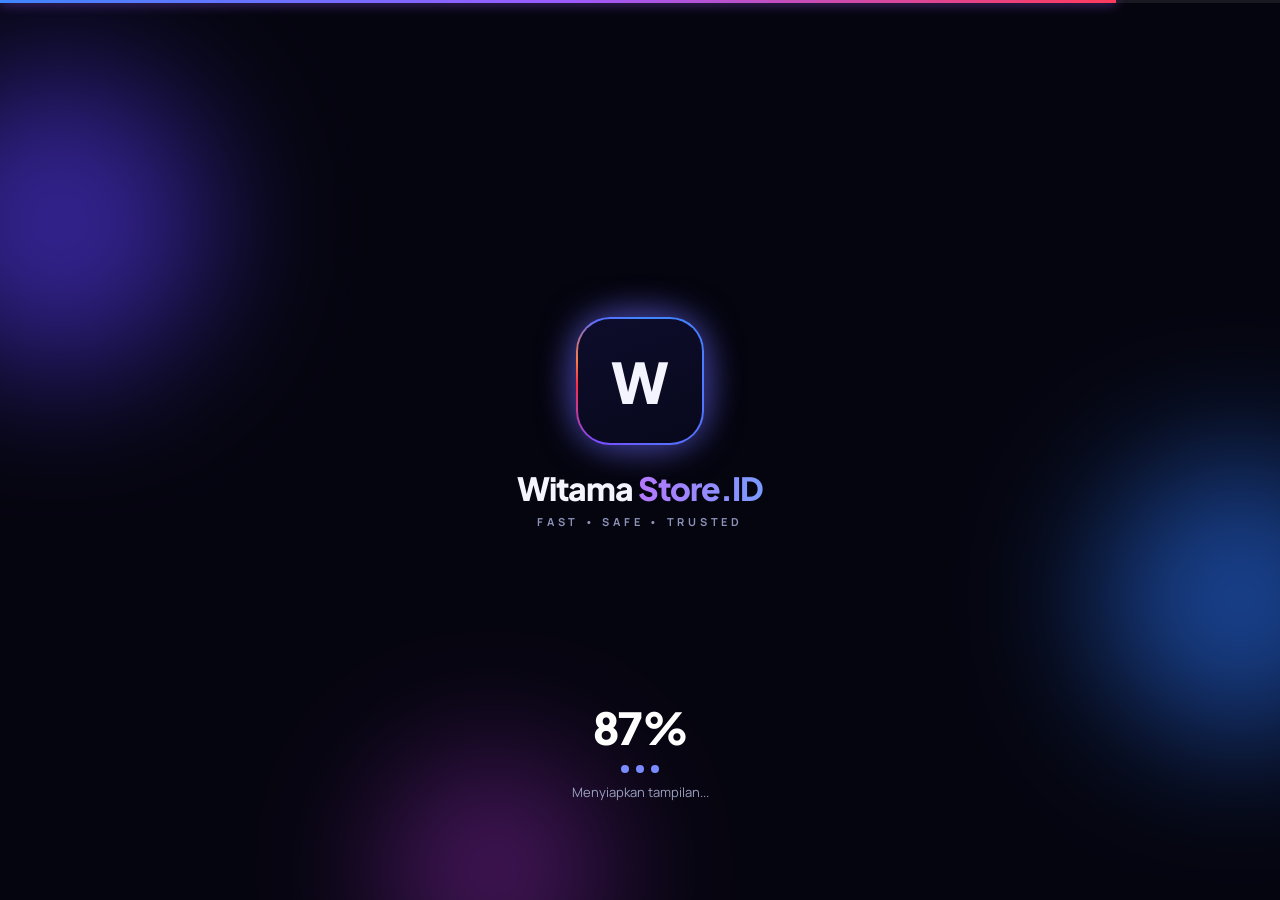
<file: index.html>
<!doctype html>
<html lang="id"><head><meta charset="utf-8"><meta name="viewport" content="width=device-width,initial-scale=1,viewport-fit=cover">
<title>Witama Store.ID — Katalog</title>
<link rel="preconnect" href="https://fonts.googleapis.com"><link rel="preconnect" href="https://fonts.gstatic.com" crossorigin>
<link href="https://fonts.googleapis.com/css2?family=Manrope:wght@400;500;600;700;800&family=Plus+Jakarta+Sans:wght@600;700;800&display=swap" rel="stylesheet">
<link rel="stylesheet" href="style.css?v=20261004-v17"></head>
<body class="site-page">
<svg width="0" height="0" style="position:absolute"><defs><linearGradient id="wg" x1="0" y1="0" x2="1" y2="1"><stop offset="0" stop-color="#7a4dff"/><stop offset="1" stop-color="#3f86ff"/></linearGradient></defs><symbol id="w" viewBox="0 0 130 110"><path fill="url(#wg)" d="M6 12h30l15 58 14-38h0l14 38 15-58h30l-33 92H78L65 68 52 104H39z"/></symbol></svg>
<div id="splash" class="splash"><span class="sp-top"><b id="spFill"></b></span><i class="blob b1"></i><i class="blob b2"></i><i class="blob b3"></i>
<div class="sp-core"><span class="sp-glow"></span><div class="sp-logo neon" id="spLogo"><span>W</span></div><h2 id="spBrand">Witama <i>Store.ID</i></h2><p class="sp-tag">FAST • SAFE • TRUSTED</p></div>
<div class="sp-foot"><b id="spPct">0%</b><div class="dots"><i></i><i></i><i></i></div><span id="spText">Menyiapkan tampilan...</span></div></div>
<div id="wall" class="wall"></div>
<div class="app">
<!-- BERANDA -->
<section id="vHome" class="view">
  <header class="bar"><a class="brand" href="index.html"><span class="brand-logo neon"><span>W</span></span><b class="brand-name">Witama <i>Store.ID</i></b></a></header>
  <p id="homeDesc" class="home-desc">Solusi digital terbaik untuk kebutuhan online kamu.</p>
  <div id="homeGrid" class="grid2"></div><div id="empty" class="empty hidden">Belum ada katalog aktif.</div>
</section>
<!-- DETAIL -->
<section id="vDet" class="view hidden">
  <header class="bar"><a class="brand" href="index.html"><span class="brand-logo neon"><span>W</span></span><b class="brand-name">Witama <i>Store.ID</i></b></a><div class="bar-r"><a class="pill sq" href="index.html" data-home aria-label="Tutup">×</a></div></header>
  <div class="head-txt"><button id="dToggle" class="d-toggle" type="button"><h2 id="dTitle"></h2><span>⌄</span></button><div id="dDesc" class="dd hidden"></div></div>
  <div class="d-art neon"><i class="badge">Rekomendasi</i><img id="dImg" alt=""><div id="dPh" class="ph"><svg viewBox="0 0 130 110"><use href="#w"/></svg></div></div>
  <h3 class="d-h">Detail Katalog</h3>
  <div class="feat"><span>◈</span><div><b>Akses Cepat</b><small>Proses langsung dalam hitungan detik</small></div></div>
  <div class="feat"><span>🔒</span><div><b>Aman &amp; Terpercaya</b><small>Data anda selalu terlindungi</small></div></div>
  <div class="feat"><span>◆</span><div><b>Harga Terbaik</b><small>Kualitas premium dengan harga bersahabat</small></div></div>
  <button id="openProduct" class="btn-main">⚡ Buka Katalog →</button>
</section>
<footer class="foot">© <span id="yr"></span> <b id="footBrand">Witama Store.ID</b>. All rights reserved.</footer>
</div>
<script src="data.js?v=20261004-v17"></script><script src="script.js?v=20261004-v17"></script>
</body></html>
</file>
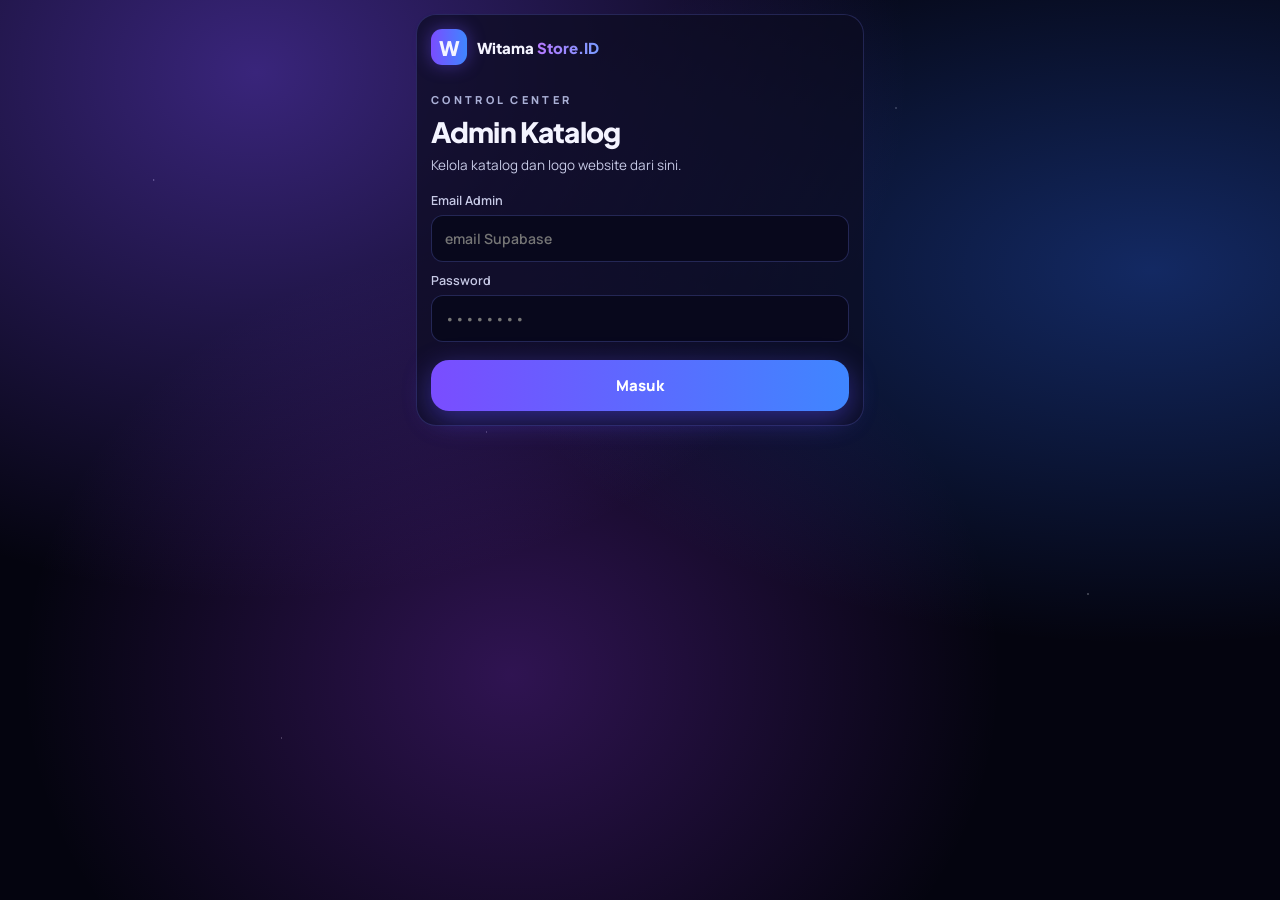
<file: admin.html>
<!doctype html>
<html lang="id"><head><meta charset="utf-8"><meta name="viewport" content="width=device-width,initial-scale=1,viewport-fit=cover">
<title>Admin — Witama Store.ID</title>
<link rel="preconnect" href="https://fonts.googleapis.com"><link rel="preconnect" href="https://fonts.gstatic.com" crossorigin>
<link href="https://fonts.googleapis.com/css2?family=Manrope:wght@400;500;600;700;800&family=Plus+Jakarta+Sans:wght@600;700;800&display=swap" rel="stylesheet">
<link rel="stylesheet" href="style.css?v=20261004-v17"></head>
<body class="admin-page"><svg width="0" height="0" style="position:absolute"><defs><linearGradient id="wg" x1="0" y1="0" x2="1" y2="1"><stop offset="0" stop-color="#7a4dff"/><stop offset="1" stop-color="#3f86ff"/></linearGradient></defs><symbol id="w" viewBox="0 0 130 110"><path fill="url(#wg)" d="M6 12h30l15 58 14-38h0l14 38 15-58h30l-33 92H78L65 68 52 104H39z"/></symbol></svg>
<div class="app">
<div id="loginView" class="view"><div class="panel">
  <a class="brand" href="index.html"><span class="brand-logo"><span>W</span></span><b class="brand-name">Witama <i>Store.ID</i></b></a>
  <div class="head-txt" style="padding:22px 0 8px"><span class="eyebrow">CONTROL CENTER</span><h2>Admin Katalog</h2><p>Kelola katalog dan logo website dari sini.</p></div>
  <div id="loginError" class="notice error hidden"></div><div id="loginInfo" class="notice hidden"></div>
  <form id="loginForm" novalidate>
    <label>Email Admin<input id="loginUser" type="email" autocomplete="username" placeholder="email Supabase" autocapitalize="none" spellcheck="false"></label>
    <label>Password<input id="loginPass" type="password" autocomplete="current-password" placeholder="••••••••"></label>
    <button id="loginBtn" type="submit" class="btn-main">Masuk</button></form></div></div>

<div id="adminView" class="view hidden">
<header class="bar"><span class="brand"><span class="brand-logo" id="adminLogo"><span>W</span></span><b class="brand-name">Witama <i>Store.ID</i> <small>| Admin Panel</small></b></span><div class="bar-r"><a class="pill" href="index.html">Lihat Website ↗</a></div></header>
<div id="notice" class="notice hidden"></div>
<div class="stats"><div><small>Katalog</small><b id="totalStat">0</b></div><div><small>Aktif</small><b id="activeStat">0</b></div><div><small>Nonaktif</small><b id="inactiveStat">0</b></div></div>

<section class="panel"><h3>Pengaturan Logo</h3>
 <div class="sub"><b>Logo Kecil</b><small>Untuk navigasi website (navbar).</small>
  <div class="logo-row"><div class="lp"><img id="smallLogoPreview" alt=""><span id="smallLogoEmpty">W</span></div><label class="up">▣ Pilih Foto<input id="smallLogoFile" type="file" accept="image/*"></label><button id="delSmall" class="trash" aria-label="Hapus">🗑</button></div></div>
 <div class="sub"><b>Logo Besar / Background</b><small>Jadi wallpaper layar penuh di website.</small>
  <div class="logo-row"><div class="lp big"><img id="largeLogoPreview" alt=""><span id="largeLogoEmpty">W</span></div><label class="up">▣ Pilih Foto<input id="largeLogoFile" type="file" accept="image/*"></label><button id="delLarge" class="trash" aria-label="Hapus">🗑</button></div></div>
 <button id="saveLogos" class="btn-main sm">Simpan Logo</button>
</section>
<section class="panel"><h3>Pengaturan Kartu</h3>
 <div class="sub"><b>Label Kartu</b><small>Tampil di bawah nama katalog. Kosongkan untuk menyembunyikan.</small><input id="fCardLabel" placeholder="Credits By Witama Store.ID"></div>
 <div class="sub"><b>Wallpaper Kartu</b><small>Pilih bawaan, atau upload foto sendiri.</small><div id="bgChips" class="chips"></div>
  <div class="logo-row" style="margin-top:10px"><label class="up">▣ Upload Foto<input id="cardBgFile" type="file" accept="image/*"></label><button id="delCardBg" type="button" class="trash" aria-label="Hapus foto">🗑</button></div></div>
 <div class="sub"><b>Pratinjau</b><div class="grid2"><div class="card neon prev"><span class="ci"><svg viewBox="0 0 130 110"><use href="#w"/></svg></span><div class="ct"><b>Contoh Judul</b><em class="lab" id="prevLab"></em></div><span class="go">→</span></div></div></div>
 <button id="saveCard" class="btn-main sm">Simpan Perubahan</button></section>
<section class="panel"><h3>Pengaturan Umum</h3>
 <details class="sub" open><summary><b>Informasi Website</b><small>Edit judul, deskripsi, dan pengaturan lainnya.</small></summary><label>Nama Website<input id="fBrand" placeholder="Witama Store.ID"></label><label>Deskripsi Website (tampil di beranda)<textarea id="fSiteDesc" placeholder="Solusi digital terbaik untuk kebutuhan online kamu."></textarea></label></details>
 <button id="saveGeneral" class="btn-main sm">Simpan Perubahan</button></section>

<section class="panel"><div class="sec-head"><b>KATALOG</b><span id="productCount">0 katalog</span></div><button id="addBtn" class="btn-main sm">＋ Tambah Katalog</button><div id="adminList" class="admin-list"></div></section>
<footer><button id="logoutBtn" class="pill">Keluar</button></footer></div>

<div id="modal" class="sheet hidden"><div class="app"><header class="bar"><b id="modalTitle" class="brand-name">Tambah Katalog</b><div class="bar-r"><button id="closeModal" class="pill sq" type="button">×</button></div></header>
<form id="productForm" onsubmit="return false"><input type="hidden" id="editId">
 <div class="panel"><label>Nama Katalog<input id="fTitle" required placeholder="Masukkan nama katalog..."></label>
  <label>Deskripsi<textarea id="fDesc" required placeholder="Deskripsi katalog..."></textarea></label>
  <label>Link Tujuan<input id="fLink" type="url" required placeholder="https://contoh.com"></label>
  </div>
 <div class="panel"><b>Foto Katalog</b><label class="drop"><img id="fImagePreview" alt=""><span id="fImageEmpty"><i>⇪</i><b>Pilih Foto</b><small>Tekan untuk memilih dari galeri</small></span><input id="fImageFile" type="file" accept="image/*"></label></div>
 <div class="panel sw"><b>Status</b><label class="switch"><input type="checkbox" id="fActive" checked><i></i></label></div>
 <button class="btn-main">▣ Simpan</button></form></div></div>
</div>
<script src="data.js?v=20261004-v17"></script><script src="admin.js?v=20261004-v17"></script></body></html>
</file>
<file: style.css>
:root{--text:#f4f4ff;--muted:#9aa0c0;--p:#8a5cff;--b:#3f86ff;--danger:#ff7187;--ok:#72e0ad;--font:'Manrope',system-ui,sans-serif;--disp:'Plus Jakarta Sans',var(--font);--grad:linear-gradient(90deg,#7a4dff,#3f86ff);--edge:linear-gradient(135deg,#4f8dff,#9b5cff 55%,#d45bff)}
*{box-sizing:border-box;-webkit-tap-highlight-color:transparent}html{scroll-behavior:smooth}
body{margin:0;color:var(--text);font-family:var(--font);background:#04040f}
body:before{content:"";position:fixed;inset:0;z-index:-1;background:radial-gradient(ellipse at 20% 8%,rgba(122,77,255,.45),transparent 45%),radial-gradient(ellipse at 90% 30%,rgba(47,110,255,.35),transparent 42%),radial-gradient(ellipse at 40% 75%,rgba(160,60,255,.28),transparent 45%),radial-gradient(1.2px 1.2px at 12% 20%,#fff8,transparent),radial-gradient(1px 1px at 70% 12%,#fff9,transparent),radial-gradient(1px 1px at 38% 48%,#fff7,transparent),radial-gradient(1.2px 1.2px at 85% 66%,#fff8,transparent),radial-gradient(1px 1px at 22% 82%,#fff7,transparent),#04040f}
a{color:inherit;text-decoration:none}button,input,textarea{font:inherit;color:inherit}button{cursor:pointer}.hidden{display:none!important}
.app{width:min(100%,480px);margin:auto;padding:max(14px,env(safe-area-inset-top)) 16px 28px;min-height:100vh}
.view{animation:in .25s ease}@keyframes in{from{opacity:0;transform:translateY(6px)}}
.bar{display:flex;align-items:center;justify-content:space-between;gap:8px;padding:10px 12px;border:1px solid rgba(120,130,255,.22);border-radius:20px;background:rgba(14,14,36,.6);backdrop-filter:blur(14px);margin-bottom:18px}
.brand{display:flex;align-items:center;gap:10px;min-width:0}.brand-logo{width:36px;height:36px;border-radius:11px;display:grid;place-items:center;overflow:hidden;background:var(--grad);box-shadow:0 0 18px rgba(110,80,255,.45);flex:none}.brand-logo span{font:800 20px var(--disp)}.brand-logo img{width:100%;height:100%;object-fit:cover}
.brand-name{font:800 15px var(--disp);white-space:nowrap}.brand-name small{font-weight:600;color:var(--muted)}i{font-style:normal}.brand-name i,h1 i{background:linear-gradient(90deg,#b678ff,#7a9bff);-webkit-background-clip:text;background-clip:text;color:transparent}
.bar-r{display:flex;gap:8px}.pill{border:1px solid rgba(120,130,255,.3);background:rgba(30,32,70,.55);border-radius:12px;padding:8px 12px;font-size:11px;font-weight:700;color:#cfd3ff}.pill.sq{width:38px;height:38px;padding:0;display:grid;place-items:center;font-size:20px;line-height:1}
.hero{text-align:left;padding:6px 4px 24px}.hero-art{height:210px;display:grid;place-items:center;margin-bottom:6px;filter:drop-shadow(0 0 30px rgba(120,80,255,.7))}.hero-art svg{height:170px;width:auto}.hero-art img{max-height:210px;max-width:100%;border-radius:22px;object-fit:contain}
.eyebrow,.sec-head b{font-size:11px;letter-spacing:.3em;font-weight:800;color:#aab0d6}
.hero h1{font:800 38px/1.05 var(--disp);letter-spacing:-.04em;margin:8px 0 6px}.hero p{margin:0 0 18px;color:#c7cae6;font-size:14px}
.cta-line{display:flex;align-items:center;gap:12px;padding:10px 16px 10px 10px;border-radius:18px;border:1.5px solid transparent;background:linear-gradient(#0c0c26,#0c0c26) padding-box,var(--edge) border-box;box-shadow:0 0 22px rgba(110,80,255,.35)}.cta-ic{width:34px;height:34px;border-radius:50%;display:grid;place-items:center;background:rgba(120,90,255,.3)}.cta-line b{flex:1;font-size:15px;color:#c9b6ff}.cta-line em{font-style:normal;color:#c9b6ff}
.sec-head{display:flex;justify-content:space-between;align-items:center;margin:8px 4px 12px}.sec-head a,.sec-head span{font-size:12px;color:#b9a2ff;font-weight:600}
.neon{border:1.5px solid transparent;background:linear-gradient(160deg,#0d0d2c,#08081c) padding-box,var(--edge) border-box;box-shadow:0 0 20px rgba(100,80,255,.35),inset 0 0 24px rgba(80,70,255,.12)}
.grid2{display:grid;grid-template-columns:1fr 1fr;gap:12px}.card{position:relative;border-radius:22px;padding:14px 12px 12px;display:flex;flex-direction:column;gap:8px;min-height:128px}.ci{width:60px;height:60px;border-radius:16px;overflow:hidden;display:grid;place-items:center}.ci img,.ri img{width:100%;height:100%;object-fit:cover}.ci svg,.ri svg{width:70%}.card b{font-size:13px;padding-right:34px}
.go{width:30px;height:30px;border-radius:50%;display:grid;place-items:center;background:linear-gradient(135deg,#7a4dff,#4e8cff);font-size:14px;flex:none}.card .go{position:absolute;right:10px;bottom:10px}
.head-txt{padding:4px 4px 16px}.head-txt h2{font:800 28px/1.1 var(--disp);letter-spacing:-.03em;margin:8px 0}.head-txt p{margin:0;color:#c7cae6;font-size:13.5px}
.list{display:grid;gap:12px}.row{display:flex;align-items:center;gap:14px;padding:12px;border-radius:22px}.ri{width:64px;height:64px;border-radius:16px;overflow:hidden;display:grid;place-items:center;flex:none}.row div{flex:1;min-width:0}.row b{display:block;font-size:14px}.row small{display:block;color:var(--muted);font-size:11.5px;margin-top:3px;overflow:hidden;text-overflow:ellipsis;white-space:nowrap}
.d-art{position:relative;border-radius:22px;overflow:hidden;aspect-ratio:16/10;display:grid;place-items:center;margin-bottom:16px}.d-art img{width:100%;height:100%;object-fit:cover}.ph svg{width:90px}.badge{position:absolute;right:10px;top:10px;z-index:2;font-size:10px;padding:5px 10px;border-radius:10px;background:rgba(10,10,30,.75);border:1px solid rgba(160,150,255,.4)}
.d-h{font:700 16px var(--disp);padding-bottom:8px;margin:6px 4px 10px;border-bottom:1px solid rgba(120,130,255,.3)}
.feat{display:flex;gap:12px;align-items:center;padding:8px 4px}.feat span{width:40px;height:40px;border-radius:12px;display:grid;place-items:center;background:rgba(80,80,170,.35);border:1px solid rgba(130,130,255,.25)}.feat b{display:block;font-size:14px}.feat small{color:var(--muted);font-size:11.5px}
.btn-main{display:block;width:100%;margin-top:18px;padding:15px;border:0;border-radius:18px;background:var(--grad);color:#fff;font-weight:800;font-size:15px;box-shadow:0 8px 28px rgba(90,80,255,.45)}.btn-main.sm{padding:12px;font-size:14px;border-radius:14px;margin-top:12px}.btn-main:disabled{opacity:.6}
.empty{text-align:center;color:var(--muted);padding:30px}footer{text-align:center;color:#6f7498;font-size:11px;padding:26px 0 8px}
/* admin */
.panel{border:1px solid rgba(120,130,255,.22);border-radius:20px;background:rgba(12,12,32,.7);padding:14px;margin-bottom:14px}.panel h3{margin:0 0 12px;font:700 15px var(--disp)}
.stats{display:grid;grid-template-columns:repeat(3,1fr);gap:10px;margin-bottom:14px}.stats div{border:1px solid rgba(120,130,255,.22);border-radius:16px;background:rgba(12,12,32,.7);padding:12px}.stats small{color:var(--muted);font-size:12px}.stats b{display:block;font:800 26px var(--disp)}
.sub{border:1px solid rgba(120,130,255,.2);border-radius:14px;padding:12px;margin-bottom:10px;background:rgba(8,8,24,.6)}.sub>b,summary b{display:block;font-size:13px}.sub small{display:block;color:var(--muted);font-size:11px;margin:2px 0 8px}summary{cursor:pointer;list-style:none}
.logo-row{display:flex;align-items:center;gap:10px}.lp{width:60px;height:60px;border-radius:14px;overflow:hidden;display:grid;place-items:center;background:var(--grad);font:800 28px var(--disp);flex:none}.lp.big{width:92px;background:#0d0d2c;border:1px solid rgba(120,130,255,.3)}.lp img{width:100%;height:100%;object-fit:cover}
.up{position:relative;padding:9px 14px;border-radius:10px;border:1px solid rgba(100,140,255,.5);background:rgba(40,60,140,.35);font-size:12px;font-weight:700;color:#bcd0ff;cursor:pointer}input[type=file]{position:absolute;inset:0;opacity:0;width:100%;height:100%;cursor:pointer}.trash{margin-left:auto;width:36px;height:36px;border-radius:10px;border:1px solid rgba(120,130,255,.25);background:transparent}
label{display:block;font-size:12.5px;color:#c7cae6;font-weight:600;margin:10px 0 0}input:not([type=file]):not([type=checkbox]),textarea{display:block;width:100%;margin-top:6px;padding:13px;border-radius:12px;border:1px solid rgba(120,130,255,.25);background:#08081c;font-size:14px}textarea{min-height:80px;resize:vertical}input:focus,textarea:focus{outline:1.5px solid #7a6cff}
.drop{position:relative;display:grid;place-items:center;min-height:130px;margin-top:10px;border:1.5px dashed rgba(130,120,255,.5);border-radius:16px;overflow:hidden;text-align:center}.drop img{width:100%;max-height:220px;object-fit:cover}.drop span{padding:16px}.drop i{font-size:30px;color:#b9a2ff}.drop b{display:block;color:#b9a2ff}.drop small{color:var(--muted);font-size:11px}
.sw{display:flex;justify-content:space-between;align-items:center}.switch{position:relative;width:52px;height:30px;margin:0}.switch input{opacity:0;width:0;height:0}.switch i{position:absolute;inset:0;border-radius:99px;background:#2a2c4d;transition:.2s}.switch i:after{content:"";position:absolute;width:24px;height:24px;left:3px;top:3px;border-radius:50%;background:#fff;transition:.2s}.switch input:checked+i{background:var(--grad)}.switch input:checked+i:after{transform:translateX(22px)}
.admin-list{display:grid;gap:10px;margin-top:12px}.admin-item{display:grid;grid-template-columns:52px 1fr;gap:10px;padding:10px;border:1px solid rgba(120,130,255,.2);border-radius:14px;background:rgba(8,8,24,.6)}.admin-item-img{width:52px;height:52px;border-radius:12px;overflow:hidden;display:grid;place-items:center;background:var(--grad);font-weight:800}.admin-item-img img{width:100%;height:100%;object-fit:cover}.admin-item-info b{display:block;font-size:13px}.admin-item-info small{display:block;color:var(--muted);font-size:11px;overflow:hidden;text-overflow:ellipsis;white-space:nowrap}.admin-item-info em{font-style:normal;font-size:11px;font-weight:700}.on{color:var(--ok)}.off{color:var(--danger)}
.admin-item-actions{grid-column:1/-1;display:flex;gap:8px}.admin-item-actions button{flex:1;padding:8px;border-radius:10px;border:1px solid rgba(120,130,255,.3);background:rgba(30,32,70,.55);font-size:12px}.admin-item-actions .danger{color:var(--danger)}
.sheet{position:fixed;inset:0;z-index:50;overflow:auto;background:#04040f}.sheet:before{content:"";position:fixed;inset:0;z-index:-1;background:radial-gradient(ellipse at 20% 8%,rgba(122,77,255,.35),transparent 50%)}
.notice{padding:12px 14px;border-radius:14px;font-size:13px;margin-bottom:12px;border:1px solid}.notice.error{color:#ff9aab;border-color:#7b3348;background:rgba(60,15,30,.6)}.notice.success{color:var(--ok);border-color:#2c6b52;background:rgba(15,50,40,.5)}

.wall{position:fixed;inset:0;z-index:-1;background:center/cover no-repeat}.wall:after{content:"";position:absolute;inset:0;background:linear-gradient(180deg,rgba(4,4,15,.5),rgba(4,4,15,.8))}.has-wall:before{display:none}
@property --ang{syntax:'<angle>';inherits:false;initial-value:0deg}@keyframes spin{to{--ang:360deg}}
.neon{--ang:0deg;--run:conic-gradient(from var(--ang),#3f86ff 0%,#5a6cff 45%,#7a4dff 60%,#ff2b4a 74%,#ff7a45 80%,#5a6cff 90%,#3f86ff 100%);position:relative;border:1.5px solid transparent;background:linear-gradient(160deg,#0d0d2c,#08081c) padding-box,var(--run) border-box;box-shadow:0 0 16px rgba(63,134,255,.25);animation:spin 3.2s linear infinite}
.neon:before{content:"";position:absolute;inset:-2px;border-radius:inherit;background:var(--run);filter:blur(12px);opacity:.45;z-index:-1}
.d-art.neon:before{display:none}
.clamp{display:-webkit-box;-webkit-line-clamp:4;-webkit-box-orient:vertical;overflow:hidden}.head-txt p{white-space:pre-line;overflow-wrap:anywhere}.head-txt h2{overflow-wrap:anywhere}
.more{margin:8px 0 0;padding:0;border:0;background:none;color:#b9a2ff;font-weight:700;font-size:13px}
#notice{position:fixed;top:max(12px,env(safe-area-inset-top));left:50%;transform:translateX(-50%);width:min(440px,calc(100% - 24px));z-index:90;box-shadow:0 8px 30px rgba(0,0,0,.6)}.notice.error{background:#2a0f1b}.notice.success{background:#0c2a22}

.dd{margin-top:2px;color:#d3d6ee;font-size:13.5px;line-height:1.6}.dd.collapsed{max-height:11em;overflow:hidden;-webkit-mask-image:linear-gradient(#000 65%,transparent);mask-image:linear-gradient(#000 65%,transparent)}
.d-intro{margin:0 0 12px;color:#c7cae6}.d-sub{margin:14px 0 8px;font:700 14px var(--disp);color:#fff}
.d-item{display:flex;gap:10px;align-items:flex-start;padding:9px 10px;margin-bottom:8px;border:1px solid rgba(120,130,255,.22);border-radius:14px;background:rgba(14,14,40,.55)}
.d-item .e{width:32px;height:32px;border-radius:10px;display:grid;place-items:center;background:rgba(90,80,190,.35);flex:none;font-size:16px}.d-item b{display:block;font-size:13px;color:#fff}.d-item small{display:block;color:var(--muted);font-size:12px;line-height:1.45;margin-top:1px}

html,body{overflow-x:hidden;max-width:100%}.app{max-width:100%;overflow-x:clip}
.admin-item{grid-template-columns:52px minmax(0,1fr)}.admin-item>*,.row>*,.feat>*,.d-item>*{min-width:0}.admin-item-info{overflow:hidden}.admin-item-info small{overflow:hidden;text-overflow:ellipsis;white-space:nowrap}
.hero{padding-top:min(32vh,240px)}

.hero{padding-top:6px}
.d-toggle{display:flex;align-items:center;justify-content:space-between;gap:12px;width:100%;text-align:left;padding:14px 16px;border-radius:18px;border:1px solid rgba(130,130,255,.3);background:rgba(14,14,40,.6);backdrop-filter:blur(10px)}
.d-toggle h2{margin:0;font:800 22px/1.15 var(--disp);letter-spacing:-.02em;overflow-wrap:anywhere}.d-toggle span{font-size:20px;color:#b9a2ff;transition:transform .2s;flex:none}.d-toggle.open span{transform:rotate(180deg)}
.dd:not(.hidden){margin-top:14px;animation:in .25s ease}

.home-desc{margin:2px 4px 20px;font-size:15px;line-height:1.5;color:#dfe2f7}.grid2{grid-template-columns:repeat(2,minmax(0,1fr))}



.site-page .bar{background:none;border:0;backdrop-filter:none;padding:0 2px;margin-bottom:16px;justify-content:space-between}
.site-page .brand{gap:14px}.site-page .brand-logo{width:76px;height:76px;border-radius:22px}.site-page .brand-logo span{font-size:38px}
.site-page .brand-name{font-size:21px;letter-spacing:-.02em;text-shadow:0 2px 12px rgba(0,0,0,.6)}

/* splash */
.splash{position:fixed;inset:0;z-index:200;display:grid;place-items:center;overflow:hidden;background:#05050f;transition:transform .85s cubic-bezier(.77,0,.18,1),opacity .85s}.splash.out{transform:translateY(-100%);opacity:.3;pointer-events:none}
.sp-top{position:absolute;left:0;top:0;width:100%;height:3px;background:rgba(255,255,255,.08);z-index:3}.sp-top b{display:block;height:100%;width:0;background:linear-gradient(90deg,#3f86ff,#9b5cff,#ff3b5c);box-shadow:0 0 12px #9b5cff;transition:width .35s}
.blob{position:absolute;border-radius:50%;filter:blur(70px);opacity:.55;animation:drift 9s ease-in-out infinite}.b1{width:300px;height:300px;background:#5b3dff;left:-90px;top:8%}.b2{width:280px;height:280px;background:#2b78ff;right:-100px;bottom:18%;animation-delay:-3s}.b3{width:220px;height:220px;background:#d13bff;left:30%;bottom:-80px;animation-delay:-6s;opacity:.35}
@keyframes drift{50%{transform:translate(30px,-40px) scale(1.15)}}@keyframes pulse{50%{transform:scale(1.12);opacity:.7}}@keyframes bob{50%{transform:translateY(-8px)}}
.sp-core{position:relative;display:flex;flex-direction:column;align-items:center;text-align:center;margin-top:-6vh}
.sp-glow{position:absolute;top:-32px;width:190px;height:190px;border-radius:34%;background:radial-gradient(circle,rgba(130,100,255,.55),transparent 68%);filter:blur(10px);animation:pulse 2.2s ease-in-out infinite}
.sp-logo{position:relative;width:128px;height:128px;border-radius:34px;overflow:hidden;display:grid;place-items:center;border-width:2.5px;box-shadow:0 0 36px rgba(100,110,255,.55);animation:spin 2.4s linear infinite,bob 3s ease-in-out infinite}.sp-logo:before{display:none}
.sp-logo img{width:100%;height:100%;object-fit:cover}.sp-logo span{font:800 56px var(--disp)}
.splash h2{font:800 32px/1.1 var(--disp);letter-spacing:-.03em;margin:26px 0 8px}.splash h2 i{background:linear-gradient(90deg,#b678ff,#7a9bff);-webkit-background-clip:text;background-clip:text;color:transparent}
.sp-tag{margin:0;font-size:11px;letter-spacing:.34em;color:#8d93b8;font-weight:700}
.sp-foot{position:absolute;bottom:11%;left:0;right:0;display:flex;flex-direction:column;align-items:center;gap:10px;color:#9aa0c0;font-size:13px}.sp-foot b{font:800 44px var(--disp);color:#fff;letter-spacing:-.04em;font-variant-numeric:tabular-nums}
.dots{display:flex;gap:7px}.dots i{width:8px;height:8px;border-radius:50%;background:#7a8bff;animation:dot 1s ease-in-out infinite}.dots i:nth-child(2){animation-delay:.15s}.dots i:nth-child(3){animation-delay:.3s}@keyframes dot{0%,100%{transform:translateY(0);opacity:.4}50%{transform:translateY(-7px);opacity:1}}
/* logo neon + sway */
.site-page .brand-logo:before{display:none}.site-page .brand-logo{box-shadow:0 0 20px rgba(80,120,255,.5)}
@keyframes sway{0%,100%{transform:rotate(-1.4deg) translateY(0)}50%{transform:rotate(1.4deg) translateY(-5px)}}
.site-page .brand-logo,.card.neon{animation:spin 3.2s linear infinite,sway 4s ease-in-out infinite}
@media (prefers-reduced-motion:reduce){.site-page .brand-logo,.card.neon{animation:spin 3.2s linear infinite}.sp,.sp-glow{animation:none}}
/* footer */
.foot{margin-top:34px;padding:22px 8px 6px;border-top:1px solid rgba(130,140,255,.25);text-align:center;color:#9aa0c0;font-size:13px;line-height:1.6}.foot b{background:linear-gradient(90deg,#b678ff,#7a9bff);-webkit-background-clip:text;background-clip:text;color:transparent}
/* goyang lebih kuat */
@keyframes sway{0%,100%{transform:rotate(-3deg) translateY(0)}50%{transform:rotate(3deg) translateY(-9px) scale(1.02)}}
@keyframes swayLogo{0%,100%{transform:rotate(-6deg) translateY(0)}50%{transform:rotate(6deg) translateY(-8px) scale(1.04)}}
.card.neon{animation:spin 3.2s linear infinite,sway 3.2s ease-in-out infinite}
.site-page .brand-logo{animation:spin 3.2s linear infinite,swayLogo 3s ease-in-out infinite}
.grid2{gap:16px}
@media (prefers-reduced-motion:reduce){.site-page .brand-logo,.card.neon{animation:spin 3.2s linear infinite}}

/* kartu: gambar memenuhi kartu */
.grid2 .card{display:block;padding:0;min-height:0;aspect-ratio:3/4}
.card .ci{position:absolute;inset:0;width:auto;height:auto;border-radius:20.5px;overflow:hidden;display:grid;place-items:center;background:linear-gradient(160deg,#16144a,#0a0a24)}
.card .ci img{width:100%;height:100%;object-fit:cover}.card .ci svg{width:44%}
.card .ci:after{content:"";position:absolute;inset:0;background:linear-gradient(180deg,transparent 48%,rgba(4,4,20,.88))}
.card b{position:absolute;left:14px;right:58px;bottom:14px;z-index:2;padding:0;font-size:14px;line-height:1.25;text-shadow:0 2px 10px rgba(0,0,0,.8)}.card .go{z-index:2}
/* kartu: poster di atas, judul di strip bawah (tidak menimpa gambar) */
.grid2 .card{display:grid;grid-template-columns:minmax(0,1fr) auto;grid-template-rows:auto 1fr;aspect-ratio:auto;padding:0}
.card .ci{position:relative;inset:auto;grid-column:1/-1;width:100%;height:auto;aspect-ratio:4/5;border-radius:20px 20px 0 0}.card .ci:after{display:none}
.card b{position:static;align-self:center;padding:12px 4px 12px 14px;font-size:13.5px;line-height:1.3;text-shadow:none;display:-webkit-box;-webkit-line-clamp:2;-webkit-box-orient:vertical;overflow:hidden}
.card .go{position:static;align-self:center;width:32px;height:32px;margin:0 12px 0 6px}
.card b{margin:12px 4px 12px 14px;padding:0;font-size:13px}
.card b{margin:10px 2px 10px 12px;font-size:12.5px;line-height:1.25;-webkit-line-clamp:3}
.card .go{width:28px;height:28px;margin:0 10px 0 4px;font-size:12px}
/* kartu memanjang: foto kotak kiri, judul, panah kanan */
@keyframes swayWide{0%,100%{transform:rotate(-1.4deg) translateY(0)}50%{transform:rotate(1.4deg) translateY(-6px)}}
.grid2{grid-template-columns:minmax(0,1fr);gap:16px}
.grid2 .card{display:flex;flex-direction:row;align-items:center;gap:14px;padding:12px;aspect-ratio:auto;min-height:0;border-radius:24px;animation:spin 3.2s linear infinite,swayWide 3.2s ease-in-out infinite}
.card .ci{position:relative;inset:auto;flex:none;width:92px;height:92px;aspect-ratio:1/1;border-radius:18px}
.card b{flex:1;min-width:0;margin:0;padding:0;font-size:16px;line-height:1.3;-webkit-line-clamp:2}
.card .go{flex:none;width:36px;height:36px;margin:0;font-size:15px}
@media (prefers-reduced-motion:reduce){.grid2 .card{animation:spin 3.2s linear infinite}}

/* v17: kartu 1 baris + label + wallpaper kartu, font deskripsi */
.card.neon{background:var(--cardbg,linear-gradient(160deg,#0d0d2c,#08081c) padding-box),linear-gradient(160deg,#0d0d2c,#08081c) padding-box,var(--run) border-box;box-shadow:0 0 22px rgba(90,100,255,.35)}
.card.neon:before{display:none}
.grid2 .card{gap:12px;padding:12px}.card .ci{width:84px;height:84px;border-radius:18px}
.ct{flex:1;min-width:0;display:flex;flex-direction:column;align-items:flex-start;gap:7px}
.card b{display:block;width:100%;flex:none;white-space:nowrap;overflow:hidden;text-overflow:ellipsis;-webkit-line-clamp:unset;font-size:16px;text-shadow:0 2px 10px rgba(0,0,0,.65)}
.lab{max-width:100%;overflow:hidden;text-overflow:ellipsis;white-space:nowrap;font:700 10px var(--font);font-style:normal;letter-spacing:.05em;padding:4px 10px;border-radius:99px;color:#d6c8ff;background:rgba(20,16,60,.55);border:1px solid rgba(170,140,255,.45)}
.home-desc{font-style:italic;font-weight:700}
.dd{font-style:italic}.dd .d-intro{font-weight:700}.dd .d-sub{font-weight:800}.dd .d-item b{font-weight:800}.dd .d-item small{font-weight:600}
/* admin kartu */
.chips{display:grid;grid-template-columns:repeat(3,minmax(0,1fr));gap:8px;margin-top:8px}.chip{border:2px solid transparent;border-radius:14px;background:none;padding:3px;text-align:center;color:#c7cae6;font-size:11px}.chip i{display:block;height:50px;border-radius:11px;border:1px solid rgba(130,130,255,.3);margin-bottom:4px}.chip.on{border-color:#8a5cff;box-shadow:0 0 14px rgba(138,92,255,.45)}
.prev{margin-top:8px;animation:spin 3.2s linear infinite!important}
.lab{font-size:9.5px;letter-spacing:.02em;padding:4px 9px}

/* v18: semua deskripsi katalog otomatis mengikuti style foto kedua (italic) */
.dd, .dd p, .dd h4, .dd .d-item, .dd .d-item > div, .dd .d-item b, .dd .d-item small, .dd .d-sub, .dd .d-intro { font-style: italic !important; }
</file>
